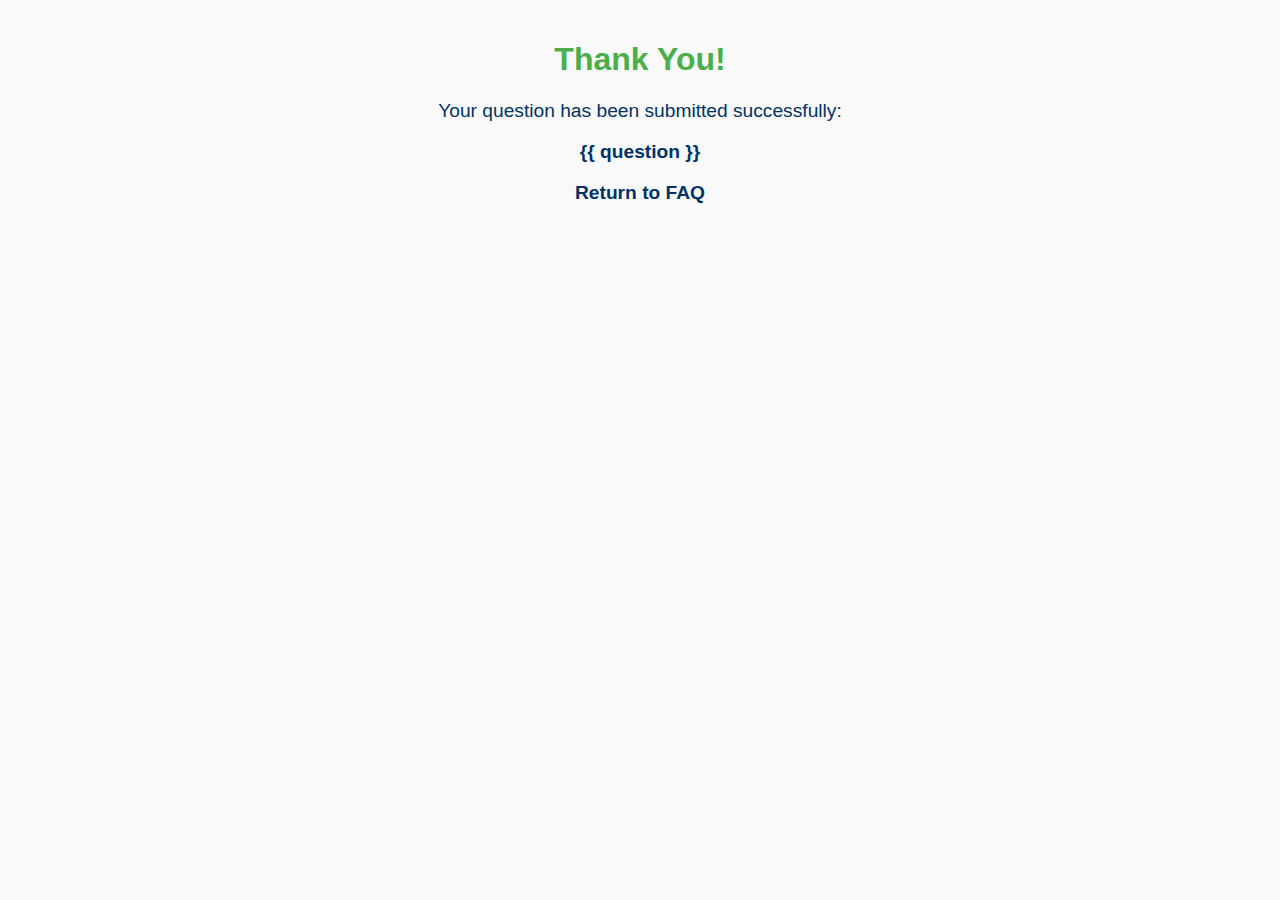
<file: templates/confirmation.html>
<!DOCTYPE html>
<html lang="en">
<head>
    <meta charset="UTF-8">
    <meta name="viewport" content="width=device-width, initial-scale=1.0">
    <title>Confirmation</title>
    <style>
        body {
            font-family: 'Arial', sans-serif;
            background-color: #f9f9f9; /* Light gray background */
            color: #003366; /* Dark blue font color */
            margin: 0;
            padding: 20px;
            text-align: center;
        }
        h1 {
            color: #4aaf4a; /* Highlighted color for confirmation */
        }
        p {
            font-size: 1.2em; /* Slightly larger text */
        }
        a {
            color: #003366; /* Dark blue link color */
            text-decoration: none;
            font-weight: bold;
        }
    </style>
</head>
<body>
    <h1>Thank You!</h1>
    <p>Your question has been submitted successfully:</p>
    <p><strong>{{ question }}</strong></p>
    <p><a href="/">Return to FAQ</a></p>
</body>
</html>
</file>
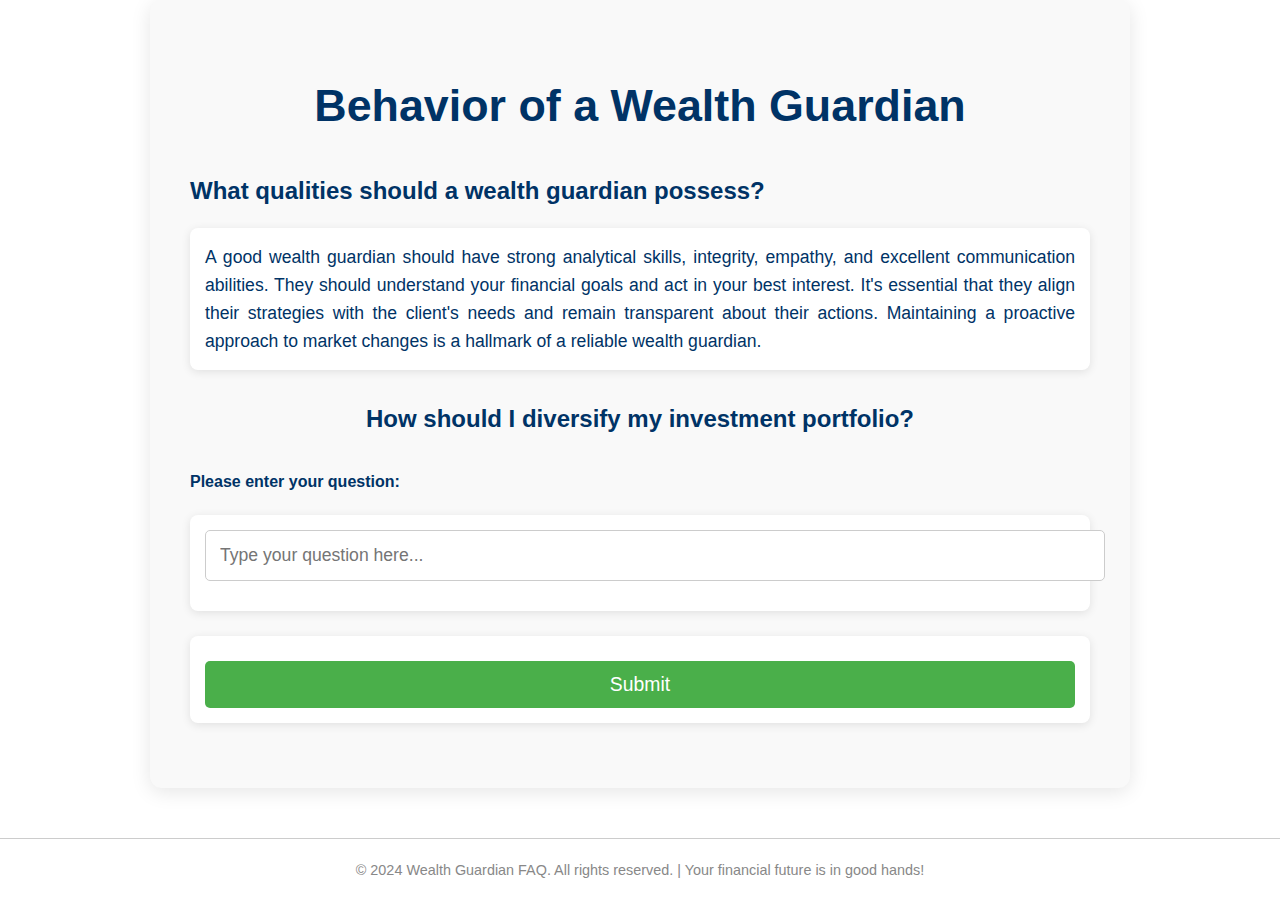
<file: templates/faq2.html>
<!DOCTYPE html>
<html lang="en">
<head>
    <meta charset="UTF-8">
    <meta name="viewport" content="width=device-width, initial-scale=1.0">
    <title>Wealth Guardian Behavior FAQ</title>
    <style>
        body {
            font-family: 'Arial', sans-serif;
            background-color: white; /* White background */
            color: #003366; /* Dark blue font color */
            margin: 0;
            padding: 0;
            line-height: 1.6;
        }

        .container {
            max-width: 900px; /* Slightly wider container */
            margin: 0 auto;
            padding: 40px; /* Increased padding for more breathing space */
            background-color: #f9f9f9; /* Light gray background for contrast */
            border-radius: 12px;
            box-shadow: 0 4px 20px rgba(0, 0, 0, 0.1); /* Softer shadow */
        }

        h1 {
            text-align: center;
            font-size: 2.8em; /* Larger title */
            margin-bottom: 30px; /* Increased margin */
            color: #003366; /* Dark blue font color */
        }

        h2, h3, h4 {
            font-family: 'Arial', sans-serif;
            font-weight: bold;
            color: #003366; /* Dark blue font color for headings */
        }

        h3 {
            margin-top: 25px; /* Increased margin for headings */
            margin-bottom: 10px;
            font-size: 1.5em; /* Slightly larger subheading */
            cursor: pointer; /* Cursor to indicate clickable */
            transition: color 0.3s; /* Smooth transition for hover */
        }

        h3:hover {
            color: #4aaf4a; /* Change color on hover */
        }

        p {
            font-size: 1.1em; /* Standard font size for text */
            padding: 10px;
            text-align: justify;
            margin-bottom: 25px; /* Increased margin for better spacing */
            background-color: #ffffff; /* White background for paragraphs */
            border-radius: 8px; /* Rounded corners for paragraph background */
            padding: 15px; /* Padding for better readability */
            box-shadow: 0 2px 10px rgba(0, 0, 0, 0.1); /* Light shadow for depth */
        }

        .faq-item {
            margin-bottom: 30px; /* Increased spacing between FAQ items */
        }

        /* Style for the portfolio diversification text */
        .diversification-text {
            font-size: 1.5em; /* Slightly larger font */
            margin: 30px 0; /* Add margin for spacing */
            color: #003366; /* Dark blue color */
            text-align: center; /* Centered text */
            font-weight: bold; /* Bold text for emphasis */
        }

        input[type="text"] {
            width: 100%;
            padding: 14px; /* Increased padding for better touch target */
            border: 1px solid #ccc; /* Standard border */
            border-radius: 5px; /* Rounded edges */
            margin-bottom: 15px; /* Spacing below input */
            font-size: 1em; /* Standard font size for inputs */
            transition: border-color 0.3s; /* Smooth transition for border */
        }

        input[type="text"]:focus {
            border-color: #4aaf4a; /* Highlight border on focus */
            outline: none; /* Remove default outline */
        }

        input[type="submit"] {
            background-color: #4aaf4a; /* Button color */
            color: white; /* White text */
            border: none; /* No border */
            border-radius: 5px; /* Rounded edges */
            padding: 12px; /* Padding for button */
            cursor: pointer; /* Pointer cursor for button */
            font-size: 1.1em; /* Slightly larger button text */
            transition: background-color 0.3s; /* Smooth transition */
            width: 100%; /* Full width for the submit button */
            margin-top: 10px; /* Spacing above button */
        }

        input[type="submit"]:hover {
            background-color: #66b3a4; /* Change background on hover */
        }

        footer {
            text-align: center; /* Center text */
            margin-top: 50px; /* Increased margin */
            font-size: 0.9em; /* Standard footer font size */
            color: #888; /* Gray color */
            padding: 20px; /* Added padding */
            border-top: 1px solid #ccc; /* Separator line */
        }

        /* Responsive adjustments */
        @media (max-width: 600px) {
            .container {
                padding: 20px; /* Adjust padding for smaller screens */
            }
            h1 {
                font-size: 2em; /* Smaller title on mobile */
            }
            input[type="text"], input[type="submit"] {
                font-size: 0.9em; /* Adjust input/button size */
            }
        }
    </style>
</head>
<body>
    <div class="container">
        <h1>Behavior of a Wealth Guardian</h1>

        <div class="faq-item">
            <h3>What qualities should a wealth guardian possess?</h3>
            <p>A good wealth guardian should have strong analytical skills, integrity, empathy, and excellent communication abilities. They should understand your financial goals and act in your best interest. It's essential that they align their strategies with the client's needs and remain transparent about their actions. Maintaining a proactive approach to market changes is a hallmark of a reliable wealth guardian.</p>
        </div>

        <div class="faq-item">
            <div class="diversification-text">How should I diversify my investment portfolio?</div>
        </div>

        <!-- Form to submit a question -->
        <form action="/q2" method="post">
            <h4>Please enter your question:</h4>
            <p><input type="text" name="q" placeholder="Type your question here..."></p>
            <p><input type="submit" value="Submit"></p>
        </form>
    </div>

    <footer>
        © 2024 Wealth Guardian FAQ. All rights reserved. | Your financial future is in good hands!
    </footer>

    <script>
        // FAQ toggle functionality
        document.querySelectorAll('.faq-item h3').forEach(item => {
            item.addEventListener('click', () => {
                const answer = item.nextElementSibling;
                answer.style.display = answer.style.display === 'block' ? 'none' : 'block';
            });
        });
    </script>
</body>
</html>
</file>
